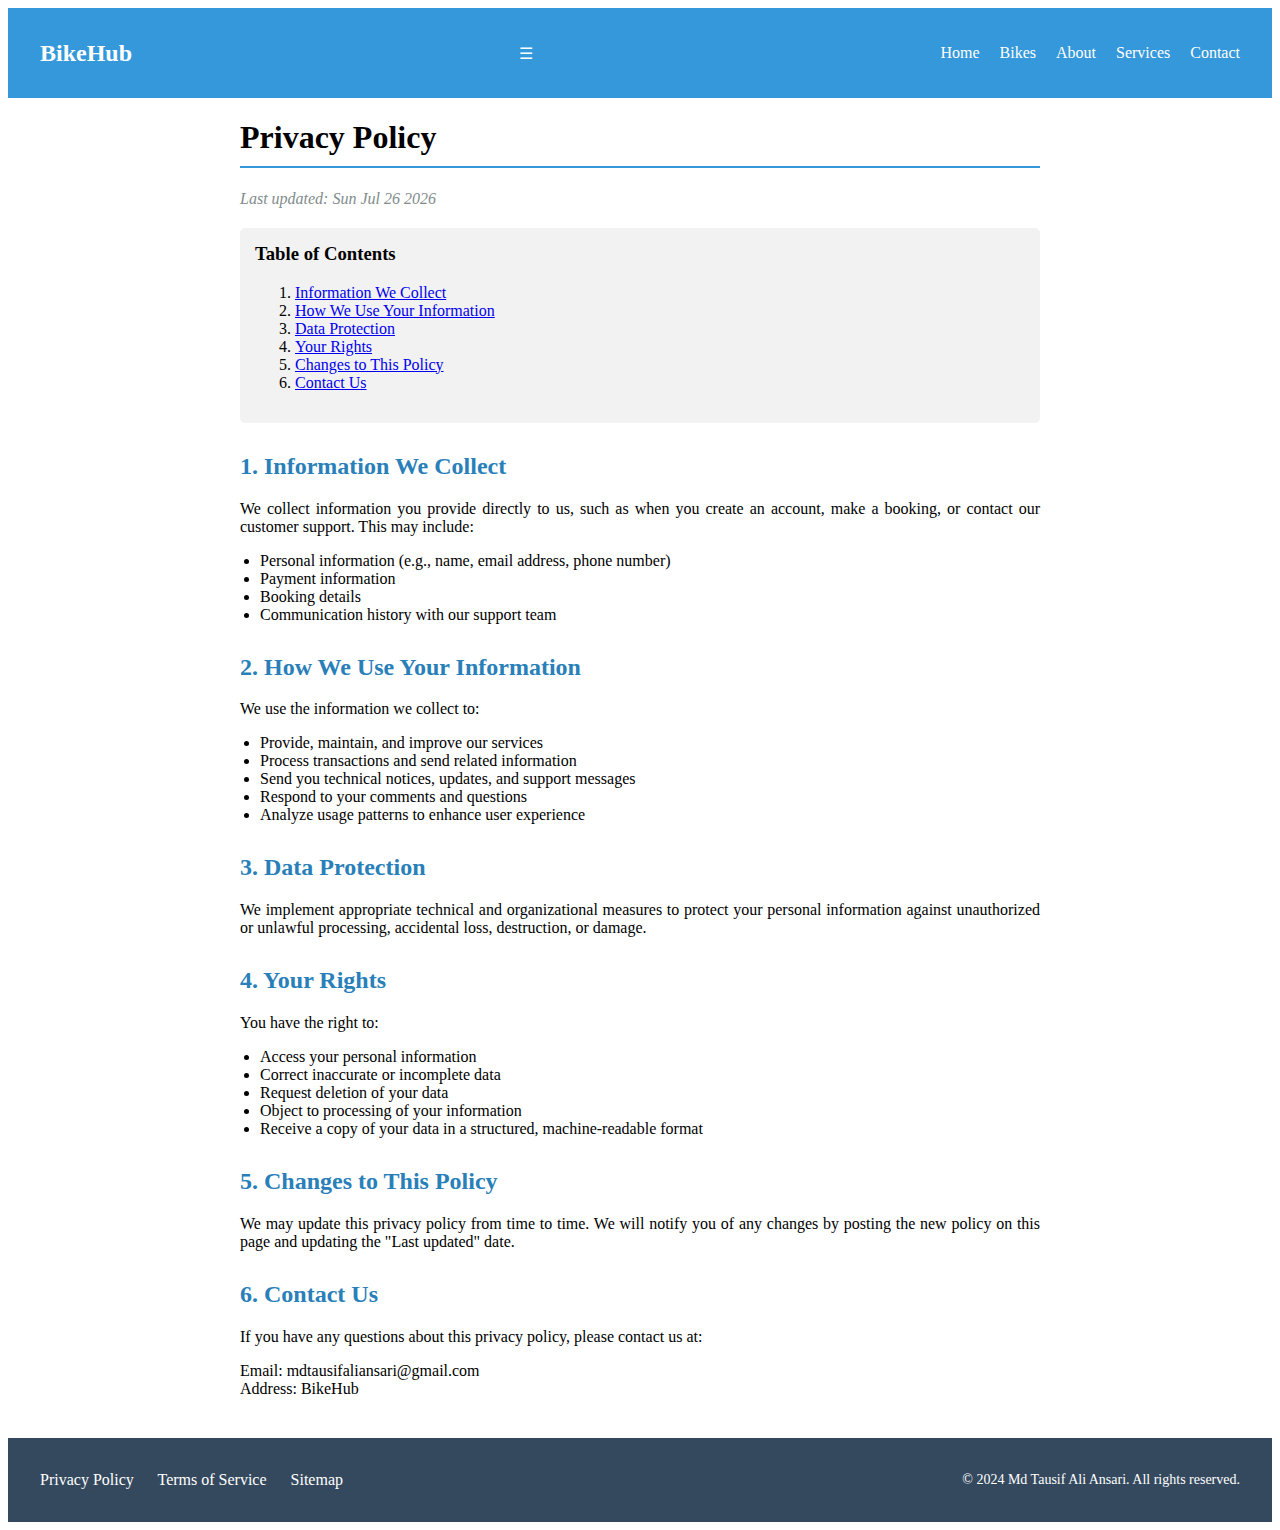
<file: BikeHub/privacy-policy.html>
<!DOCTYPE html>
<html lang="en">
<head>
    <meta charset="UTF-8">
    <meta name="viewport" content="width=device-width, initial-scale=1.0">
    <title>Privacy Policy - BikeHub</title>
    <link href="https://fonts.googleapis.com/css2?family=Roboto:wght@300;400;700&display=swap" rel="stylesheet">
    <style>
        .privacy-policy {
            max-width: 800px;
            margin: 0 auto;
        }

        .privacy-policy h1 {
            border-bottom: 2px solid #3498db;
            padding-bottom: 10px;
        }

        .privacy-policy section {
            margin-bottom: 30px;
        }

        .privacy-policy h2 {
            color: #2980b9;
        }

        .privacy-policy p {
            text-align: justify;
        }

        .privacy-policy ul {
            padding-left: 20px;
        }

        .privacy-policy .last-updated {
            font-style: italic;
            color: #7f8c8d;
            margin-bottom: 20px;
        }
        .privacy-policy .table-of-contents {
            background-color: #f2f2f2;
            padding: 15px;
            border-radius: 5px;
            margin-bottom: 30px;
        }
        .privacy-policy .table-of-contents h3 {
            margin-top: 0;
        }

        /* Header styles */
        header {
            background-color: #3498db;
            color: white;
            padding: 20px 0;
        }
        .header-content {
            max-width: 1200px;
            margin: 0 auto;
            display: flex;
            justify-content: space-between;
            align-items: center;
        }
        .logo {
            font-size: 24px;
            font-weight: bold;
        }
        nav ul {
            list-style-type: none;
            padding: 0;
            display: flex;
        }
        nav ul li {
            margin-left: 20px;
        }
        nav ul li a {
            color: white;
            text-decoration: none;
        }

        /* Footer styles */
        footer {
            background-color: #34495e;
            color: white;
            padding: 20px 0;
            margin-top: 40px;
        }
        .footer-content {
            max-width: 1200px;
            margin: 0 auto;
            display: flex;
            justify-content: space-between;
            align-items: center;
        }
        .footer-links a {
            color: white;
            text-decoration: none;
            margin-right: 20px;
        }
        .copyright {
            font-size: 14px;
        }

        /* Responsive styles */
        @media screen and (max-width: 768px) {
            .header-content {
                flex-direction: column;
                align-items: flex-start;
            }
            nav {
                width: 100%;
                display: none;
            }
            nav.show {
                display: block;
            }
            nav ul {
                flex-direction: column;
            }
            nav ul li {
                margin: 10px 0;
            }
            .menu-toggle {
                display: block;
                font-size: 24px;
                cursor: pointer;
                align-self: flex-end;
            }
            .privacy-policy {
                padding: 0 20px;
            }
            .footer-content {
                flex-direction: column;
                align-items: center;
            }
            .footer-links {
                margin-bottom: 20px;
            }
        }
    </style>
</head>
<body>
    <header>
        <div class="header-content">
            <div class="logo">BikeHub</div>
            <div class="menu-toggle">☰</div>
            <nav>
                <ul>
                    <li><a href="index.html">Home</a></li>
                    <li><a href="index.html">Bikes</a></li>
                    <li><a href="about.html">About</a></li>
                    <li><a href="services.html">Services</a></li>
                    <li><a href="contact.html">Contact</a></li>
                </ul>
            </nav>
        </div>
    </header>

    <main class="container privacy-policy">
        <h1>Privacy Policy</h1>
        <p class="last-updated" id="last-updated">Last updated: [Date]</p>

        <div class="table-of-contents">
            <h3>Table of Contents</h3>
            <ol>
                <li><a href="#information-we-collect">Information We Collect</a></li>
                <li><a href="#how-we-use-your-information">How We Use Your Information</a></li>
                <li><a href="#data-protection">Data Protection</a></li>
                <li><a href="#your-rights">Your Rights</a></li>
                <li><a href="#changes-to-policy">Changes to This Policy</a></li>
                <li><a href="#contact-us">Contact Us</a></li>
            </ol>
        </div>

        <section id="information-we-collect">
            <h2>1. Information We Collect</h2>
            <p>We collect information you provide directly to us, such as when you create an account, make a booking, or contact our customer support. This may include:</p>
            <ul>
                <li>Personal information (e.g., name, email address, phone number)</li>
                <li>Payment information</li>
                <li>Booking details</li>
                <li>Communication history with our support team</li>
            </ul>
        </section>

        <section id="how-we-use-your-information">
            <h2>2. How We Use Your Information</h2>
            <p>We use the information we collect to:</p>
            <ul>
                <li>Provide, maintain, and improve our services</li>
                <li>Process transactions and send related information</li>
                <li>Send you technical notices, updates, and support messages</li>
                <li>Respond to your comments and questions</li>
                <li>Analyze usage patterns to enhance user experience</li>
            </ul>
        </section>

        <section id="data-protection">
            <h2>3. Data Protection</h2>
            <p>We implement appropriate technical and organizational measures to protect your personal information against unauthorized or unlawful processing, accidental loss, destruction, or damage.</p>
        </section>

        <section id="your-rights">
            <h2>4. Your Rights</h2>
            <p>You have the right to:</p>
            <ul>
                <li>Access your personal information</li>
                <li>Correct inaccurate or incomplete data</li>
                <li>Request deletion of your data</li>
                <li>Object to processing of your information</li>
                <li>Receive a copy of your data in a structured, machine-readable format</li>
            </ul>
        </section>

        <section id="changes-to-policy">
            <h2>5. Changes to This Policy</h2>
            <p>We may update this privacy policy from time to time. We will notify you of any changes by posting the new policy on this page and updating the "Last updated" date.</p>
        </section>

        <section id="contact-us">
            <h2>6. Contact Us</h2>
            <p>If you have any questions about this privacy policy, please contact us at:</p>
            <p>Email: mdtausifaliansari@gmail.com<br>
            Address: BikeHub</p>
        </section>
    </main>

    <footer>
        <div class="footer-content">
            <div class="footer-links">
                <a href="privacy-policy.html">Privacy Policy</a>
                <a href="terms-of-service.html">Terms of Service</a>
                <a href="sitemap.html">Sitemap</a>
            </div>
            <div class="copyright">
                <p>&copy; 2024 Md Tausif Ali Ansari. All rights reserved.</p>
            </div>
        </div>
    </footer>

    <script>
        // Function to add last updated date to privacy policy and terms of service
        function addLastUpdatedDate() {
            const lastUpdatedElement = document.getElementById('last-updated');
            if (lastUpdatedElement) {
                const lastUpdated = new Date(document.lastModified);
                lastUpdatedElement.textContent = `Last updated: ${lastUpdated.toDateString()}`;
            }
        }

        // Function to highlight current page in sitemap
        function highlightCurrentPage() {
            if (document.body.classList.contains('sitemap')) {
                const currentPage = window.location.pathname.split("/").pop();
                const sitemapLinks = document.querySelectorAll('.sitemap ul li a');
                sitemapLinks.forEach(link => {
                    if (link.getAttribute('href') === currentPage) {
                        link.style.fontWeight = 'bold';
                        link.style.color = '#16a085';
                    }
                });
            }
        }

        // Function to toggle mobile menu
        function toggleMobileMenu() {
            const nav = document.querySelector('nav');
            nav.classList.toggle('show');
        }

        // Call functions when DOM is loaded
        document.addEventListener('DOMContentLoaded', function() {
            addLastUpdatedDate();
            highlightCurrentPage();

            // Add event listener for menu toggle
            const menuToggle = document.querySelector('.menu-toggle');
            menuToggle.addEventListener('click', toggleMobileMenu);
        });
    </script>
</body>
</html>
</file>
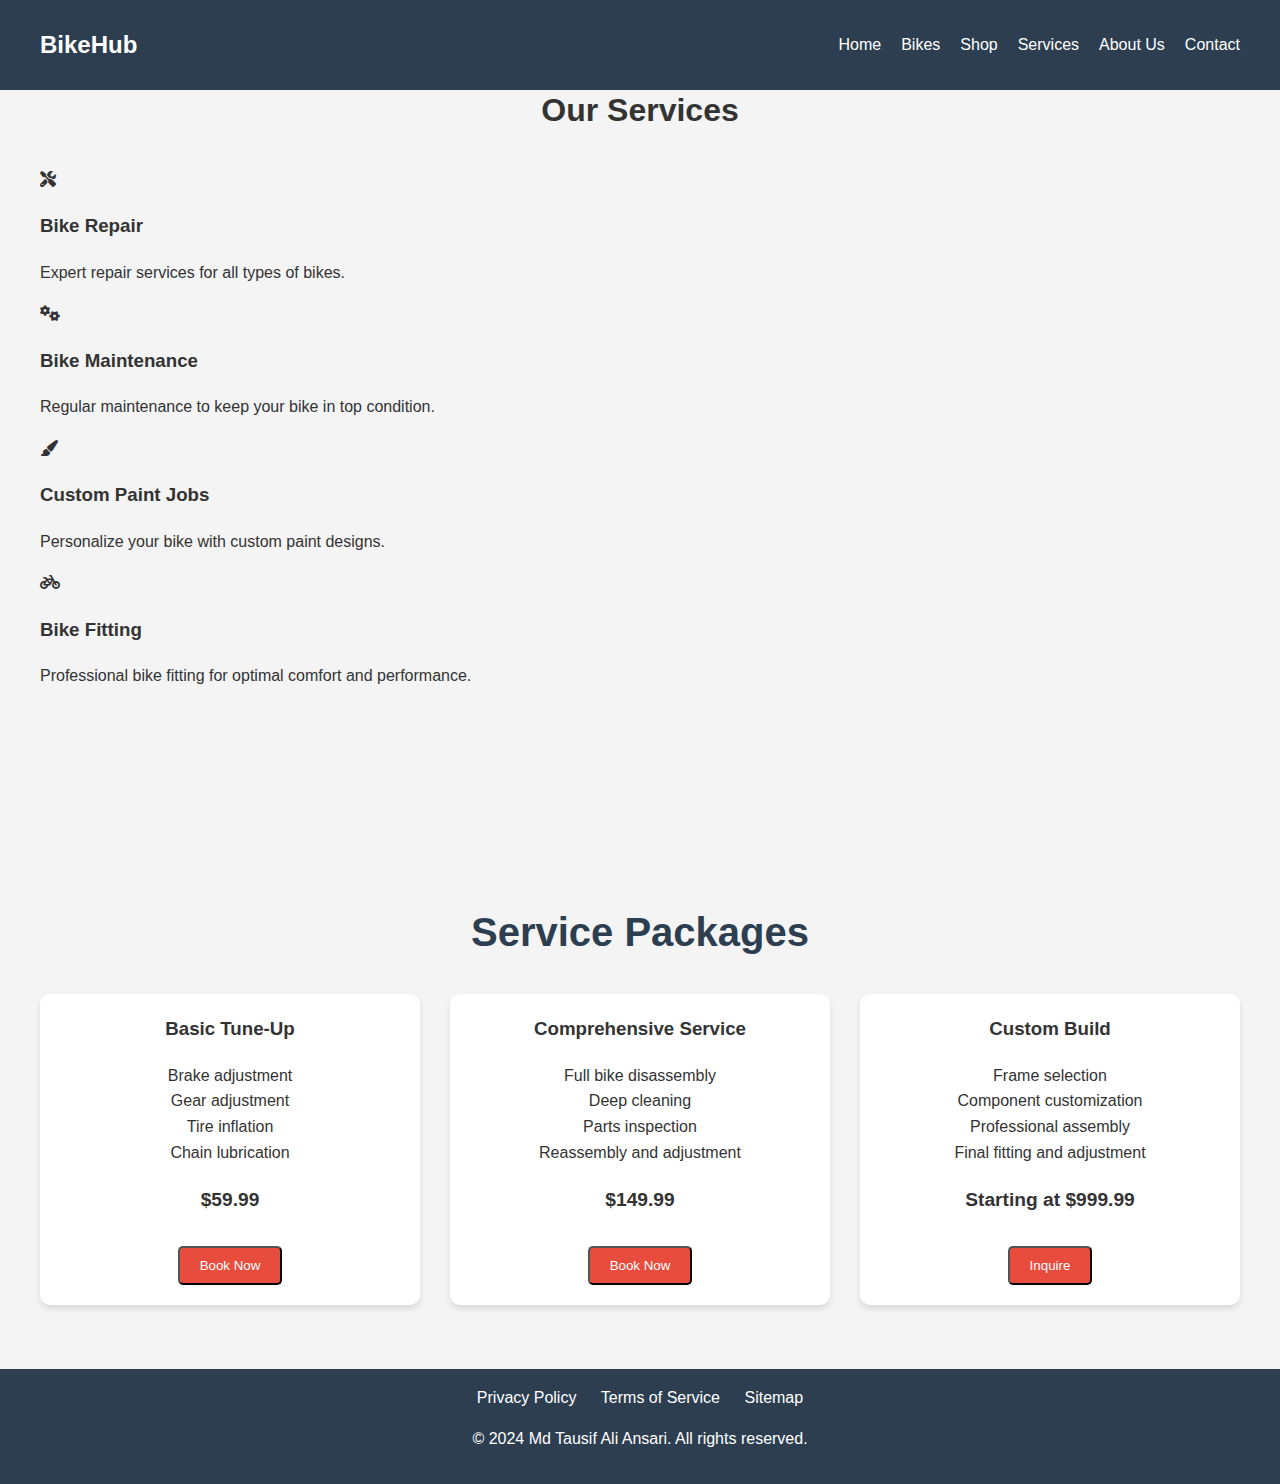
<file: BikeHub/services.html>
<!DOCTYPE html>
<html lang="en">
<head>
    <meta charset="UTF-8">
    <meta name="viewport" content="width=device-width, initial-scale=1.0">
    <title>BikeHub - Services</title>
    <link rel="stylesheet" href="https://cdnjs.cloudflare.com/ajax/libs/font-awesome/6.1.1/css/all.min.css">
    <style>
                :root {
            --primary-color: #2c3e50;
            --secondary-color: #e74c3c;
            --text-color: #333;
            --bg-color: #f4f4f4;
        }
        
        body {
            font-family: 'Roboto', sans-serif;
            margin: 0;
            padding: 0;
            line-height: 1.6;
            color: var(--text-color);
            background-color: var(--bg-color);
        }

        .container {
            max-width: 1200px;
            margin: 0 auto;
            padding: 0 20px;
        }

        header {
            background-color: var(--primary-color);
            color: #fff;
            padding: 1rem 0;
            position: fixed;
            width: 100%;
            z-index: 1000;
        }

        nav {
            display: flex;
            justify-content: space-between;
            align-items: center;
        }

        .logo {
            font-size: 1.5rem;
            font-weight: bold;
        }

        .nav-toggle {
            display: none;
        }

        nav ul {
            list-style-type: none;
            padding: 0;
            display: flex;
        }

        nav ul li {
            margin-left: 20px;
        }

        nav ul li a {
            color: #fff;
            text-decoration: none;
            transition: color 0.3s ease;
        }

        nav ul li a:hover {
            color: var(--secondary-color);
        }

        .hero {
            background-image: linear-gradient(rgba(0, 0, 0, 0.5), rgba(0, 0, 0, 0.5)), url('https://images.unsplash.com/photo-1507035895480-2b3156c31fc8?ixlib=rb-4.0.3&ixid=MnwxMjA3fDB8MHxwaG90by1wYWdlfHx8fGVufDB8fHx8&auto=format&fit=crop&w=1170&q=80');
            background-size: cover;
            background-position: center;
            height: 100vh;
            display: flex;
            align-items: center;
            justify-content: center;
            text-align: center;
            color: #fff;
        }

        .hero h1 {
            font-size: 3rem;
            margin-bottom: 1rem;
        }

        .hero p {
            font-size: 1.2rem;
            max-width: 600px;
            margin: 0 auto;
        }

        .cta-button {
            display: inline-block;
            background-color: var(--secondary-color);
            color: #fff;
            padding: 10px 20px;
            border-radius: 5px;
            text-decoration: none;
            margin-top: 20px;
            transition: background-color 0.3s ease;
        }

        .cta-button:hover {
            background-color: #c0392b;
        }

        section {
            padding: 4rem 0;
        }

        h2 {
            text-align: center;
            margin-bottom: 2rem;
            font-size: 2.5rem;
            color: var(--primary-color);
        }

        .bike-grid {
            display: grid;
            grid-template-columns: repeat(auto-fit, minmax(300px, 1fr));
            gap: 30px;
        }

        .bike-card {
            background-color: #fff;
            border-radius: 10px;
            overflow: hidden;
            box-shadow: 0 4px 6px rgba(0, 0, 0, 0.1);
            transition: transform 0.3s ease;
        }

        .bike-card:hover {
            transform: translateY(-5px);
        }

        .bike-card img {
            width: 100%;
            height: 200px;
            object-fit: cover;
        }

        .bike-info {
            padding: 20px;
        }

        .bike-info h3 {
            margin-top: 0;
        }

        .testimonials {
            background-color: #fff;
            padding: 4rem 0;
        }

        .testimonial-grid {
            display: grid;
            grid-template-columns: repeat(auto-fit, minmax(300px, 1fr));
            gap: 30px;
        }

        .testimonial-card {
            background-color: var(--bg-color);
            border-radius: 10px;
            padding: 2rem;
            text-align: center;
            box-shadow: 0 4px 6px rgba(0, 0, 0, 0.1);
            transition: transform 0.3s ease;
        }

        .testimonial-card:hover {
            transform: translateY(-5px);
        }

        .testimonial-card img {
            width: 100px;
            height: 100px;
            border-radius: 50%;
            margin-bottom: 1rem;
            object-fit: cover;
        }

        .gallery {
            display: grid;
            grid-template-columns: repeat(auto-fit, minmax(250px, 1fr));
            gap: 20px;
        }

        .gallery img {
            width: 100%;
            height: 200px;
            object-fit: cover;
            border-radius: 10px;
            transition: transform 0.3s ease;
        }

        .gallery img:hover {
            transform: scale(1.05);
        }

        .contact-form {
            max-width: 600px;
            margin: 0 auto;
            background-color: #fff;
            padding: 2rem;
            border-radius: 10px;
            box-shadow: 0 4px 6px rgba(0, 0, 0, 0.1);
        }

        .contact-form input,
        .contact-form textarea {
            width: 100%;
            padding: 10px;
            margin-bottom: 1rem;
            border: 1px solid #ddd;
            border-radius: 5px;
        }

        .contact-form button {
            background-color: var(--secondary-color);
            color: #fff;
            border: none;
            padding: 10px 20px;
            border-radius: 5px;
            cursor: pointer;
            transition: background-color 0.3s ease;
        }

        .contact-form button:hover {
            background-color: #c0392b;
        }

        .faq {
            max-width: 800px;
            margin: 0 auto;
        }

        .faq-item {
            margin-bottom: 1rem;
            border-radius: 5px;
            overflow: hidden;
            box-shadow: 0 2px 4px rgba(0, 0, 0, 0.1);
        }

        .faq-question {
            background-color: var(--primary-color);
            color: #fff;
            padding: 1rem;
            cursor: pointer;
            transition: background-color 0.3s ease;
        }

        .faq-question:hover {
            background-color: #34495e;
        }

        .faq-answer {
            background-color: #fff;
            padding: 1rem;
            display: none;
        }

        .faq-item.active .faq-answer {
            display: block;
        }

        footer {
            background-color: var(--primary-color);
            color: #fff;
            text-align: center;
            padding: 1rem 0;
        }

        @media (max-width: 768px) {
            .nav-toggle {
                display: block;
                font-size: 1.5rem;
                background: none;
                border: none;
                color: #fff;
                cursor: pointer;
            }

            nav ul {
                display: none;
                flex-direction: column;
                width: 100%;
                position: absolute;
                top: 60px;
                left: 0;
                background-color: var(--primary-color);
                padding: 1rem;
            }

            nav ul.show {
                display: flex;
            }

            nav ul li {
                margin: 10px 0;
            }
        }

        /* Animations */
        @keyframes fadeIn {
            from { opacity: 0; }
            to { opacity: 1; }
        }

        @keyframes slideInFromLeft {
            from { transform: translateX(-50px); opacity: 0; }
            to { transform: translateX(0); opacity: 1; }
        }

        @keyframes slideInFromRight {
            from { transform: translateX(50px); opacity: 0; }
            to { transform: translateX(0); opacity: 1; }
        }

        @keyframes bounce {
            0%, 20%, 50%, 80%, 100% { transform: translateY(0); }
            40% { transform: translateY(-30px); }
            60% { transform: translateY(-15px); }
        }

        .hero h1 {
            animation: fadeIn 1.5s ease-out;
        }

        .hero p {
            animation: fadeIn 1.5s ease-out 0.5s both;
        }

        .cta-button {
            animation: bounce 2s ease infinite;
        }

        .bike-card {
            animation: fadeIn 0.8s ease-out;
        }

        .bike-card:nth-child(1) { animation-delay: 0.2s; }
        .bike-card:nth-child(2) { animation-delay: 0.4s; }
        .bike-card:nth-child(3) { animation-delay: 0.6s; }

        .testimonial-card {
            animation: slideInFromRight 0.8s ease-out both;
        }

        .testimonial-card:nth-child(1) { animation-delay: 0.2s; }
        .testimonial-card:nth-child(2) { animation-delay: 0.4s; }
        .testimonial-card:nth-child(3) { animation-delay: 0.6s; }

        .gallery img {
            animation: fadeIn 0.8s ease-out both;
        }

        .gallery img:nth-child(1) { animation-delay: 0.2s; }
        .gallery img:nth-child(2) { animation-delay: 0.4s; }
        .gallery img:nth-child(3) { animation-delay: 0.6s; }
        .gallery img:nth-child(4) { animation-delay: 0.8s; }
        /* Additional styles specific to the services page */
        .services h1, .pricing h2 {
            text-align: center;
            margin-bottom: 30px;
        }

        .feature-grid {
            margin-bottom: 50px;
        }

        .pricing .bike-card {
            text-align: center;
        }

        .pricing ul {
            list-style-type: none;
            padding: 0;
            margin-bottom: 20px;
        }

        .pricing .price {
            font-weight: bold;
            font-size: 1.2em;
            margin: 10px 0;
        }
        .footer-links a {
            color: #fff;
            text-decoration: none;
            margin: 0 10px;
        }
        .footer-links a:hover{
            color:#c0392b;
        }
    </style>
</head>
<body>
    <header>
        <div class="container">
            <nav>
                <div class="logo">BikeHub</div>
                <button class="nav-toggle">☰</button>
                <ul>
                    <li><a href="index.html">Home</a></li>
                    <li><a href="index.html">Bikes</a></li>
                    <li><a href="shop.html">Shop</a></li>
                    <li><a href="services.html">Services</a></li>
                    <li><a href="about.html">About Us</a></li>
                    <li><a href="index.html#contact">Contact</a></li>
                </ul>
            </nav>
        </div>
    </header>

    <main>
        <section class="services">
            <div class="container">
                <h1>Our Services</h1>
                <div class="feature-grid">
                    <div class="feature-item">
                        <i class="fas fa-tools"></i>
                        <h3>Bike Repair</h3>
                        <p>Expert repair services for all types of bikes.</p>
                    </div>
                    <div class="feature-item">
                        <i class="fas fa-cogs"></i>
                        <h3>Bike Maintenance</h3>
                        <p>Regular maintenance to keep your bike in top condition.</p>
                    </div>
                    <div class="feature-item">
                        <i class="fas fa-paint-brush"></i>
                        <h3>Custom Paint Jobs</h3>
                        <p>Personalize your bike with custom paint designs.</p>
                    </div>
                    <div class="feature-item">
                        <i class="fas fa-bicycle"></i>
                        <h3>Bike Fitting</h3>
                        <p>Professional bike fitting for optimal comfort and performance.</p>
                    </div>
                </div>
            </div>
        </section>

        <section class="pricing">
            <div class="container">
                <h2>Service Packages</h2>
                <div class="bike-grid">
                    <div class="bike-card">
                        <div class="bike-info">
                            <h3>Basic Tune-Up</h3>
                            <ul>
                                <li>Brake adjustment</li>
                                <li>Gear adjustment</li>
                                <li>Tire inflation</li>
                                <li>Chain lubrication</li>
                            </ul>
                            <p class="price">$59.99</p>
                            <button class="cta-button">Book Now</button>
                        </div>
                    </div>
                    <div class="bike-card">
                        <div class="bike-info">
                            <h3>Comprehensive Service</h3>
                            <ul>
                                <li>Full bike disassembly</li>
                                <li>Deep cleaning</li>
                                <li>Parts inspection</li>
                                <li>Reassembly and adjustment</li>
                            </ul>
                            <p class="price">$149.99</p>
                            <button class="cta-button">Book Now</button>
                        </div>
                    </div>
                    <div class="bike-card">
                        <div class="bike-info">
                            <h3>Custom Build</h3>
                            <ul>
                                <li>Frame selection</li>
                                <li>Component customization</li>
                                <li>Professional assembly</li>
                                <li>Final fitting and adjustment</li>
                            </ul>
                            <p class="price">Starting at $999.99</p>
                            <button class="cta-button">Inquire</button>
                        </div>
                    </div>
                </div>
            </div>
        </section>
    </main>

    <footer>
        <div class="container">
            <div class="footer-links">
                <a href="privacy-policy.html">Privacy Policy</a>
                <a href="terms-of-service.html">Terms of Service</a>
                <a href="sitemap.html">Sitemap</a>
            </div>
            <p>&copy; 2024 Md Tausif Ali Ansari. All rights reserved.</p>
        </div>
    </footer>
    <script src="./script.js"></script>
    <script>
        // Additional scripts specific to the services page
        document.addEventListener('DOMContentLoaded', function() {
            const bookButtons = document.querySelectorAll('.cta-button');
            
            bookButtons.forEach(button => {
                button.addEventListener('click', function() {
                    alert('Thank you for booking our service! We will contact you shortly.');
                    // Here you would typically implement actual booking functionality
                });
            });
        });
    </script>
</body>
</html>
</file>
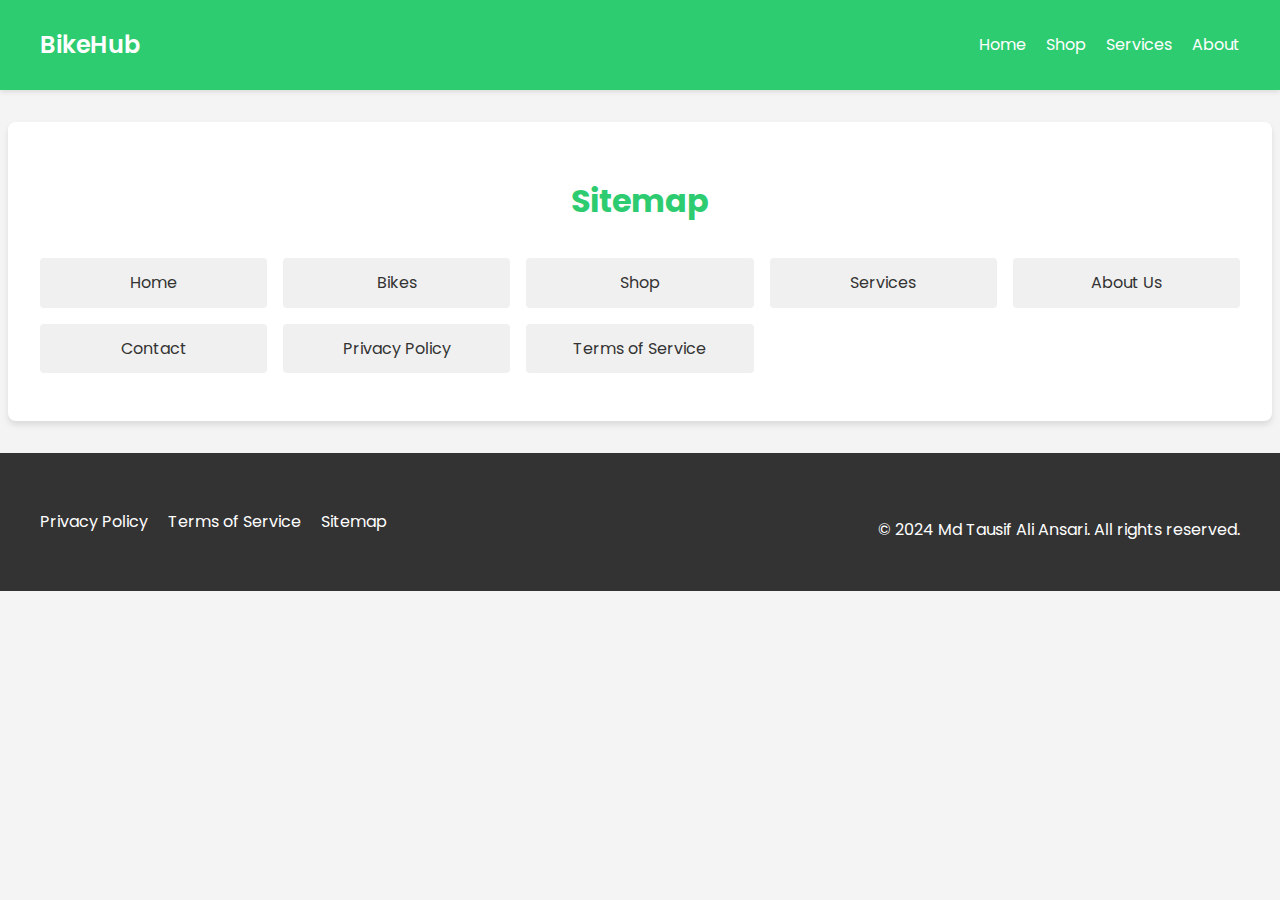
<file: BikeHub/sitemap.html>
<!DOCTYPE html>
<html lang="en">
<head>
    <meta charset="UTF-8">
    <meta name="viewport" content="width=device-width, initial-scale=1.0">
    <title>Sitemap - BikeHub</title>
    <link href="https://fonts.googleapis.com/css2?family=Poppins:wght@300;400;600&display=swap" rel="stylesheet">
    <style>
        /* Global Styles */
        body {
            font-family: 'Poppins', sans-serif;
            line-height: 1.6;
            color: #333;
            margin: 0;
            padding: 0;
            background-color: #f4f4f4;
        }

        .container {
            max-width: 1200px;
            margin: 0 auto;
            padding: 0 20px;
        }

        /* Header Styles */
        header {
            background-color: #2ecc71;
            color: white;
            padding: 1rem 0;
            box-shadow: 0 2px 5px rgba(0,0,0,0.1);
        }

        .header-content {
            display: flex;
            justify-content: space-between;
            align-items: center;
        }

        .logo {
            font-size: 1.5rem;
            font-weight: 600;
        }

        .nav-links {
            list-style: none;
            display: flex;
            gap: 20px;
        }

        .nav-links a {
            color: white;
            text-decoration: none;
            transition: opacity 0.3s ease;
        }

        .nav-links a:hover {
            opacity: 0.8;
        }

        /* Sitemap Styles */
        .sitemap {
            background-color: white;
            border-radius: 8px;
            box-shadow: 0 4px 6px rgba(0,0,0,0.1);
            padding: 2rem;
            margin: 2rem auto;
        }

        .sitemap h1 {
            color: #2ecc71;
            text-align: center;
            margin-bottom: 2rem;
        }

        .sitemap-list {
            list-style-type: none;
            padding-left: 0;
            display: grid;
            grid-template-columns: repeat(auto-fit, minmax(200px, 1fr));
            gap: 1rem;
        }

        .sitemap-list a {
            text-decoration: none;
            color: #333;
            font-weight: 400;
            transition: all 0.3s ease;
            display: block;
            padding: 0.75rem;
            border-radius: 4px;
            background-color: #f0f0f0;
            text-align: center;
        }

        .sitemap-list a:hover {
            color: #2ecc71;
            transform: translateY(-2px);
            box-shadow: 0 2px 4px rgba(0,0,0,0.1);
        }

        /* Footer Styles */
        footer {
            background-color: #333;
            color: white;
            padding: 2rem 0;
            margin-top: 2rem;
        }

        .footer-content {
            display: flex;
            justify-content: space-between;
            align-items: center;
            flex-wrap: wrap;
        }

        .footer-links a {
            color: white;
            text-decoration: none;
            margin-right: 1rem;
            transition: color 0.3s ease;
        }

        .footer-links a:hover {
            color: #2ecc71;
        }

        .copyright {
            margin-top: 1rem;
        }

        @media (max-width: 768px) {
            .header-content, .footer-content {
                flex-direction: column;
                text-align: center;
            }

            .nav-links, .footer-links {
                margin-top: 1rem;
            }

            .sitemap-list {
                grid-template-columns: 1fr;
            }
        }
    </style>
</head>
<body>
    <header>
        <div class="container header-content">
            <div class="logo">BikeHub</div>
            <nav>
                <ul class="nav-links">
                    <li><a href="index.html">Home</a></li>
                    <li><a href="shop.html">Shop</a></li>
                    <li><a href="services.html">Services</a></li>
                    <li><a href="about.html">About</a></li>
                </ul>
            </nav>
        </div>
    </header>

    <main class="container sitemap">
        <h1>Sitemap</h1>
        <nav aria-label="Sitemap navigation">
            <ul class="sitemap-list">
                <li><a href="index.html">Home</a></li>
                <li><a href="index.html#shop">Bikes</a></li>
                <li><a href="shop.html">Shop</a></li>
                <li><a href="services.html">Services</a></li>
                <li><a href="about.html">About Us</a></li>
                <li><a href="index.html#contact">Contact</a></li>
                <li><a href="privacy-policy.html">Privacy Policy</a></li>
                <li><a href="terms-of-service.html">Terms of Service</a></li>
            </ul>
        </nav>
    </main>

    <footer>
        <div class="container footer-content">
            <div class="footer-links">
                <a href="privacy-policy.html">Privacy Policy</a>
                <a href="terms-of-service.html">Terms of Service</a>
                <a href="sitemap.html">Sitemap</a>
            </div>
            <div class="copyright">
                <p>&copy; 2024 Md Tausif Ali Ansari. All rights reserved.</p>
            </div>
        </div>
    </footer>
</body>
</html>
</file>
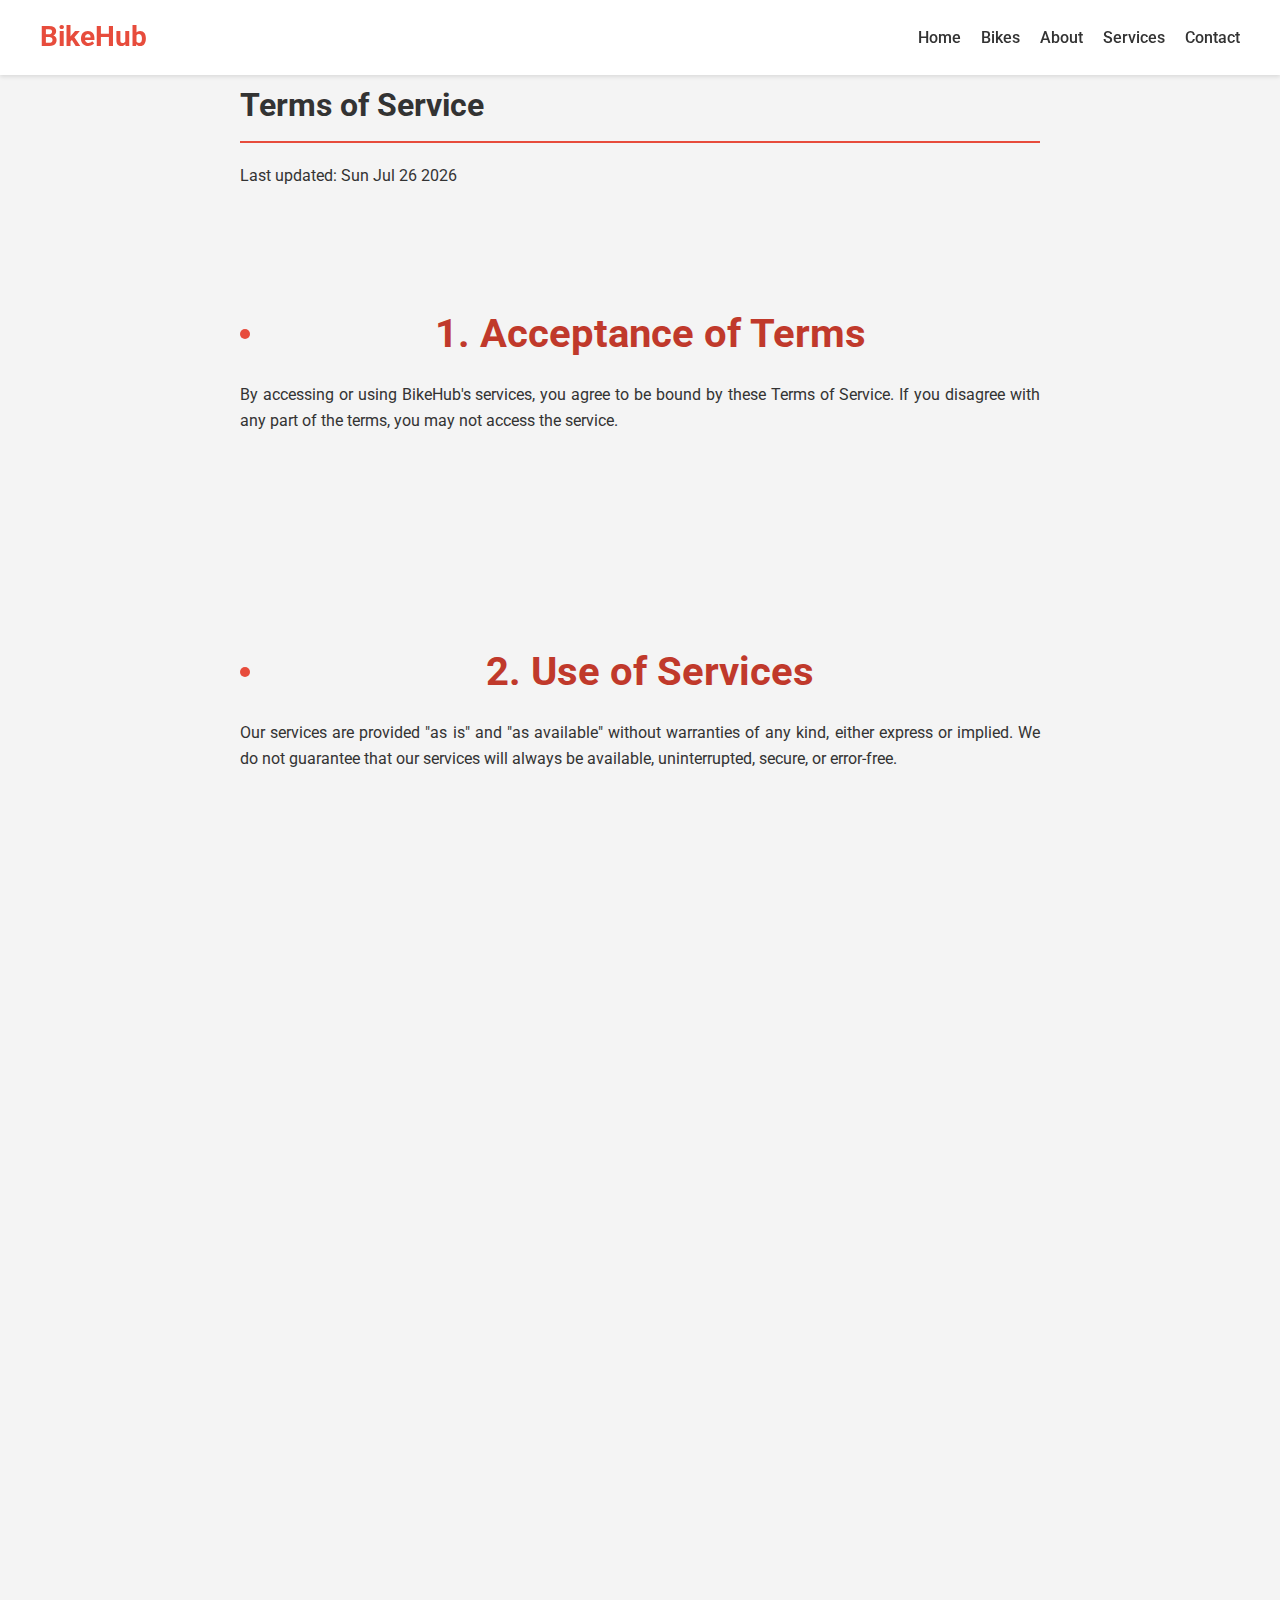
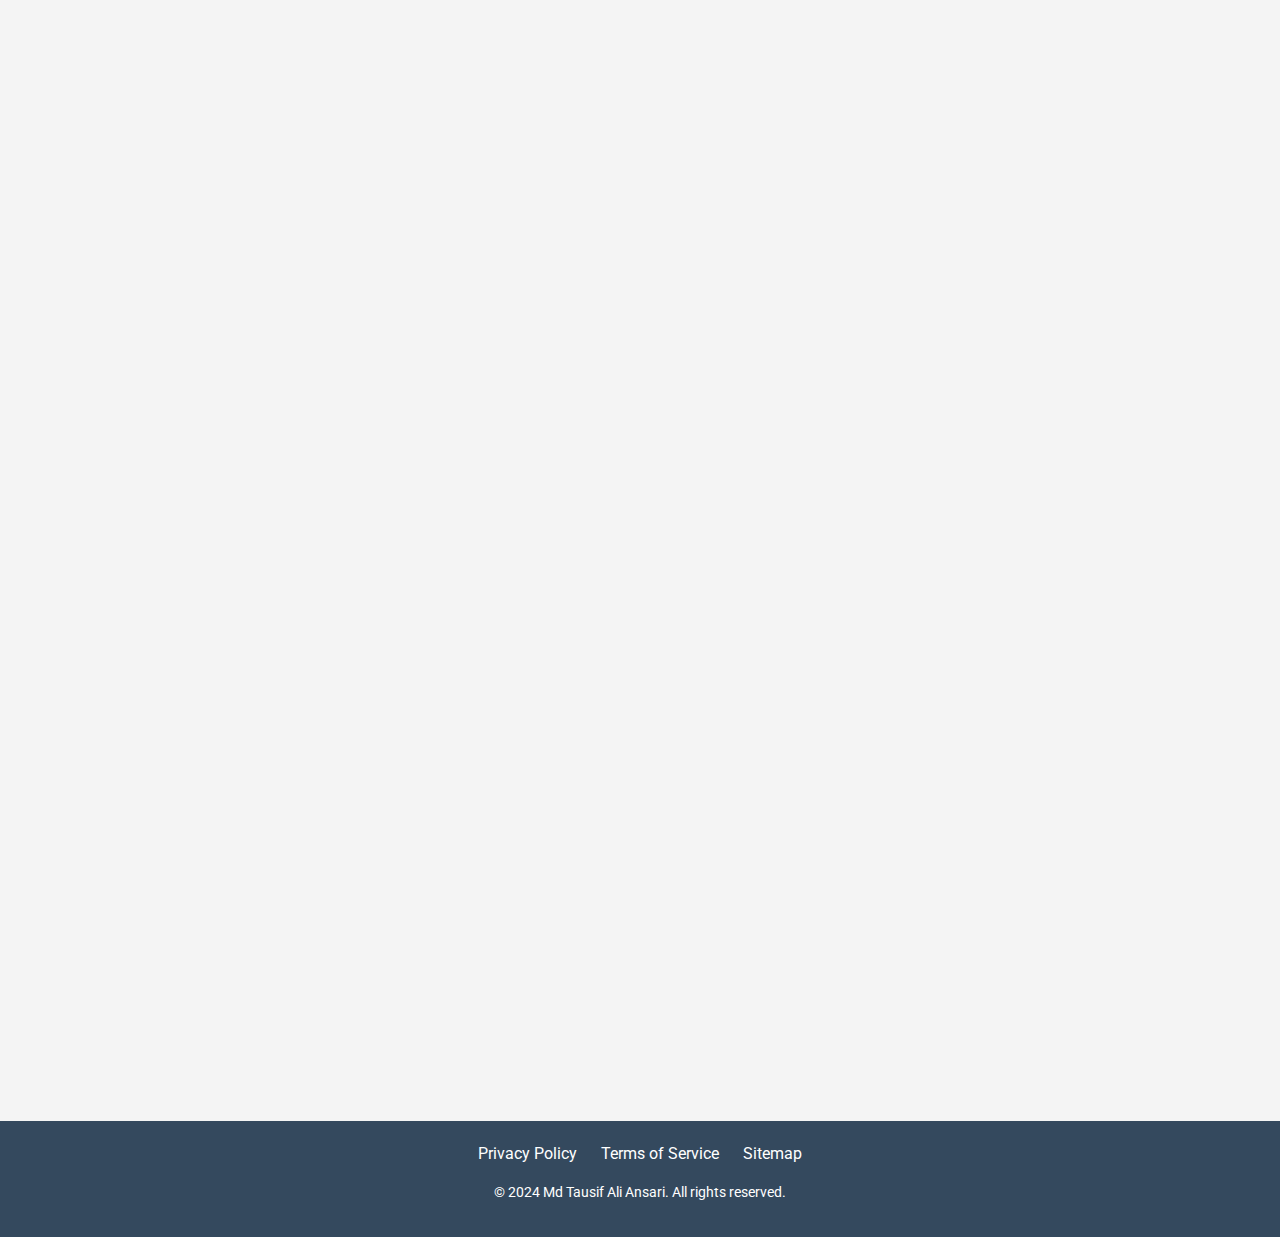
<file: BikeHub/terms-of-service.html>
<!DOCTYPE html>
<html lang="en">
<head>
    <meta charset="UTF-8">
    <meta name="viewport" content="width=device-width, initial-scale=1.0">
    <title>Terms of Service - BikeHub</title>
    <link href="https://fonts.googleapis.com/css2?family=Roboto:wght@300;400;700&display=swap" rel="stylesheet">
    <link rel="stylesheet" href="./style.css">
    <style>
        /* Terms of Service Styles */
        .terms-of-service {
            max-width: 800px;
            margin: 0 auto;
            padding: 20px;
            padding-top: 80px;
        }

        .terms-of-service h1 {
            border-bottom: 2px solid #e74c3c;
            padding-bottom: 10px;
            margin-bottom: 20px;
            margin-top: 0;
        }

        .terms-of-service section {
            margin-bottom: 30px;
            opacity: 0;
            transform: translateY(20px);
            transition: opacity 0.5s ease, transform 0.5s ease;
        }

        .terms-of-service section.visible {
            opacity: 1;
            transform: translateY(0);
        }

        .terms-of-service h2 {
            color: #c0392b;
            margin-bottom: 15px;
            position: relative;
            padding-left: 20px;
        }

        .terms-of-service h2::before {
            content: '';
            position: absolute;
            left: 0;
            top: 50%;
            transform: translateY(-50%);
            width: 10px;
            height: 10px;
            background-color: #e74c3c;
            border-radius: 50%;
        }

        .terms-of-service p {
            text-align: justify;
            line-height: 1.6;
        }

        .terms-of-service ol {
            padding-left: 20px;
            margin-bottom: 15px;
        }

        .terms-of-service li {
            margin-bottom: 10px;
        }

        /* Updated Header Styles */
        header {
            background-color: #ffffff;
            box-shadow: 0 2px 4px rgba(0,0,0,0.1);
            padding: 15px 0;
        }

        .header-content {
            max-width: 1200px;
            margin: 0 auto;
            display: flex;
            justify-content: space-between;
            align-items: center;
            padding: 0 20px;
        }

        .logo {
            color: #e74c3c;
            font-size: 28px;
            font-weight: bold;
            text-decoration: none;
            transition: color 0.3s ease;
        }

        .logo:hover {
            color: #c0392b;
        }

        nav a {
            color: #333;
            text-decoration: none;
            margin-left: 20px;
            font-size: 16px;
            font-weight: 500;
            transition: color 0.3s ease;
        }

        nav a:hover {
            color: #e74c3c;
        }

        /* Responsive and Sliding Nav Styles */
        @media screen and (max-width: 768px) {
            .header-content {
                justify-content: space-between;
            }
            nav {
                position: fixed;
                top: 0;
                right: -250px;
                width: 250px;
                height: 100vh;
                background-color: #ffffff;
                box-shadow: -2px 0 5px rgba(0,0,0,0.1);
                transition: right 0.3s ease;
                z-index: 1000;
                display: flex;
                flex-direction: column;
                justify-content: center;
            }
            nav.show {
                right: 0;
            }
            nav a {
                display: block;
                margin: 15px 20px;
                font-size: 18px;
                text-align: center;
            }
            .menu-toggle {
                display: block;
                color: #333;
                font-size: 24px;
                cursor: pointer;
                z-index: 1001;
            }
            .terms-of-service {
                padding: 20px;
                padding-top: 100px;
            }
        }

        .overlay {
            display: none;
            position: fixed;
            top: 0;
            left: 0;
            width: 100%;
            height: 100%;
            background-color: rgba(0,0,0,0.5);
            z-index: 999;
            transition: opacity 0.3s ease;
            opacity: 0;
        }

        .overlay.show {
            opacity: 1;
        }

        /* Footer Styles */
        footer {
            background-color: #34495e;
            color: white;
            padding: 20px 0;
            text-align: center;
        }

        .footer-content {
            max-width: 800px;
            margin: 0 auto;
        }

        .footer-links {
            margin-bottom: 10px;
        }

        .footer-links a {
            color: white;
            text-decoration: none;
            margin: 0 10px;
        }
        .footer-links a:hover{
            color:#c0392b;
        }
        .copyright {
            font-size: 14px;
        }
    </style>
</head>
<body>
    <header>
        <div class="header-content">
            <a href="index.html" class="logo">BikeHub</a>
            <div class="menu-toggle">☰</div>
            <nav>
                <a href="index.html">Home</a>
                <a href="index.html">Bikes</a>
                <a href="about.html">About</a>
                <a href="services.html">Services</a>
                <a href="contact.html">Contact</a>
            </nav>
        </div>
    </header>

    <div class="overlay"></div>

    <main class="container terms-of-service">
        <h1>Terms of Service</h1>
        <p id="last-updated">Last updated: [Date]</p>

        <section>
            <h2>1. Acceptance of Terms</h2>
            <p>By accessing or using BikeHub's services, you agree to be bound by these Terms of Service. If you disagree with any part of the terms, you may not access the service.</p>
        </section>

        <section>
            <h2>2. Use of Services</h2>
            <p>Our services are provided "as is" and "as available" without warranties of any kind, either express or implied. We do not guarantee that our services will always be available, uninterrupted, secure, or error-free.</p>
        </section>

        <section>
            <h2>3. User Responsibilities</h2>
            <p>You are responsible for maintaining the confidentiality of your account and password. You agree to accept responsibility for all activities that occur under your account or password.</p>
        </section>

        <section>
            <h2>4. Content</h2>
            <p>You retain all rights to any content you submit, post or display on or through our services. By submitting, posting or displaying content, you grant us a worldwide, non-exclusive, royalty-free license to use, reproduce, adapt, publish, translate and distribute such content.</p>
        </section>

        <section>
            <h2>5. Termination</h2>
            <p>We may terminate or suspend your account and bar access to the service immediately, without prior notice or liability, under our sole discretion, for any reason whatsoever and without limitation, including but not limited to a breach of the Terms.</p>
        </section>

        <section>
            <h2>6. Limitation of Liability</h2>
            <p>In no event shall BikeHub, nor its directors, employees, partners, agents, suppliers, or affiliates, be liable for any indirect, incidental, special, consequential or punitive damages, including without limitation, loss of profits, data, use, goodwill, or other intangible losses, resulting from your access to or use of or inability to access or use the service.</p>
        </section>

        <section>
            <h2>7. Changes to Terms</h2>
            <p>We reserve the right, at our sole discretion, to modify or replace these Terms at any time. If a revision is material we will provide at least 30 days' notice prior to any new terms taking effect. What constitutes a material change will be determined at our sole discretion.</p>
        </section>
    </main>

    <footer>
        <div class="footer-content">
            <div class="footer-links">
                <a href="privacy-policy.html">Privacy Policy</a>
                <a href="terms-of-service.html">Terms of Service</a>
                <a href="sitemap.html">Sitemap</a>
            </div>
            <div class="copyright">
                <p>&copy; 2024 Md Tausif Ali Ansari. All rights reserved.</p>
            </div>
        </div>
    </footer>

    <script>
        // Function to add last updated date to privacy policy and terms of service
        function addLastUpdatedDate() {
            const lastUpdatedElement = document.getElementById('last-updated');
            if (lastUpdatedElement) {
                const lastUpdated = new Date(document.lastModified);
                lastUpdatedElement.textContent = `Last updated: ${lastUpdated.toDateString()}`;
            }
        }

        // Function to highlight current page in sitemap
        function highlightCurrentPage() {
            if (document.body.classList.contains('sitemap')) {
                const currentPage = window.location.pathname.split("/").pop();
                const sitemapLinks = document.querySelectorAll('.sitemap ul li a');
                sitemapLinks.forEach(link => {
                    if (link.getAttribute('href') === currentPage) {
                        link.style.fontWeight = 'bold';
                        link.style.color = '#16a085';
                    }
                });
            }
        }

        // Function to animate sections on scroll
        function animateSections() {
            const sections = document.querySelectorAll('.terms-of-service section');
            const observer = new IntersectionObserver((entries) => {
                entries.forEach(entry => {
                    if (entry.isIntersecting) {
                        entry.target.classList.add('visible');
                    }
                });
            }, { threshold: 0.1 });

            sections.forEach(section => {
                observer.observe(section);
            });
        }

        // Updated function to toggle sliding navigation
        function toggleSlidingNav() {
            const nav = document.querySelector('nav');
            const overlay = document.querySelector('.overlay');
            const menuToggle = document.querySelector('.menu-toggle');
            
            nav.classList.toggle('show');
            overlay.classList.toggle('show');
            
            if (nav.classList.contains('show')) {
                overlay.style.display = 'block';
                document.body.style.overflow = 'hidden';
                menuToggle.innerHTML = '&times;';
            } else {
                setTimeout(() => {
                    overlay.style.display = 'none';
                }, 300);
                document.body.style.overflow = 'auto';
                menuToggle.innerHTML = '☰';
            }
        }

        // Call functions when DOM is loaded
        document.addEventListener('DOMContentLoaded', function() {
            addLastUpdatedDate();
            highlightCurrentPage();
            animateSections();

            // Add event listeners for menu toggle and overlay
            const menuToggle = document.querySelector('.menu-toggle');
            const overlay = document.querySelector('.overlay');
            menuToggle.addEventListener('click', toggleSlidingNav);
            overlay.addEventListener('click', toggleSlidingNav);
        });

        // Add event listener for window resize
        window.addEventListener('resize', function() {
            const nav = document.querySelector('nav');
            const overlay = document.querySelector('.overlay');
            const menuToggle = document.querySelector('.menu-toggle');

            if (window.innerWidth > 768) {
                nav.classList.remove('show');
                overlay.classList.remove('show');
                overlay.style.display = 'none';
                document.body.style.overflow = 'auto';
                menuToggle.innerHTML = '☰';
            }
        });
    </script>
</body>
</html>
</file>
<file: BikeHub/style.css>
:root {
            --primary-color: #2c3e50;
            --secondary-color: #e74c3c;
            --text-color: #333;
            --bg-color: #f4f4f4;
        }
        
        body {
            font-family: 'Roboto', sans-serif;
            margin: 0;
            padding: 0;
            line-height: 1.6;
            color: var(--text-color);
            background-color: var(--bg-color);
        }

        .container {
            max-width: 1200px;
            margin: 0 auto;
            padding: 0 20px;
        }

        header {
            background-color: var(--primary-color);
            color: #fff;
            padding: 1rem 0;
            position: fixed;
            width: 100%;
            z-index: 1000;
        }

        nav {
            display: flex;
            justify-content: space-between;
            align-items: center;
        }

        .logo {
            font-size: 1.5rem;
            font-weight: bold;
        }

        .nav-toggle {
            display: none;
        }

        nav ul {
            list-style-type: none;
            padding: 0;
            display: flex;
        }

        nav ul li {
            margin-left: 20px;
        }

        nav ul li a {
            color: #fff;
            text-decoration: none;
            transition: color 0.3s ease;
        }

        nav ul li a:hover {
            color: var(--secondary-color);
        }

        .hero {
            background-image: linear-gradient(rgba(0, 0, 0, 0.5), rgba(0, 0, 0, 0.5)), url('https://images.unsplash.com/photo-1507035895480-2b3156c31fc8?ixlib=rb-4.0.3&ixid=MnwxMjA3fDB8MHxwaG90by1wYWdlfHx8fGVufDB8fHx8&auto=format&fit=crop&w=1170&q=80');
            background-size: cover;
            background-position: center;
            height: 100vh;
            display: flex;
            align-items: center;
            justify-content: center;
            text-align: center;
            color: #fff;
        }

        .hero h1 {
            font-size: 3rem;
            margin-bottom: 1rem;
        }

        .hero p {
            font-size: 1.2rem;
            max-width: 600px;
            margin: 0 auto;
        }

        .cta-button {
            display: inline-block;
            background-color: var(--secondary-color);
            color: #fff;
            padding: 10px 20px;
            border-radius: 5px;
            text-decoration: none;
            margin-top: 20px;
            transition: background-color 0.3s ease;
        }

        .cta-button:hover {
            background-color: #c0392b;
        }

        section {
            padding: 4rem 0;
        }

        h2 {
            text-align: center;
            margin-bottom: 2rem;
            font-size: 2.5rem;
            color: var(--primary-color);
        }

        .bike-grid {
            display: grid;
            grid-template-columns: repeat(auto-fit, minmax(300px, 1fr));
            gap: 30px;
        }

        .bike-card {
            background-color: #fff;
            border-radius: 10px;
            overflow: hidden;
            box-shadow: 0 4px 6px rgba(0, 0, 0, 0.1);
            transition: transform 0.3s ease;
        }

        .bike-card:hover {
            transform: translateY(-5px);
        }

        .bike-card img {
            width: 100%;
            height: 200px;
            object-fit: cover;
        }

        .bike-info {
            padding: 20px;
        }

        .bike-info h3 {
            margin-top: 0;
        }

        .testimonials {
            background-color: #fff;
            padding: 4rem 0;
        }

        .testimonial-grid {
            display: grid;
            grid-template-columns: repeat(auto-fit, minmax(300px, 1fr));
            gap: 30px;
        }

        .testimonial-card {
            background-color: var(--bg-color);
            border-radius: 10px;
            padding: 2rem;
            text-align: center;
            box-shadow: 0 4px 6px rgba(0, 0, 0, 0.1);
            transition: transform 0.3s ease;
        }

        .testimonial-card:hover {
            transform: translateY(-5px);
        }

        .testimonial-card img {
            width: 100px;
            height: 100px;
            border-radius: 50%;
            margin-bottom: 1rem;
            object-fit: cover;
        }

        .gallery {
            display: grid;
            grid-template-columns: repeat(auto-fit, minmax(250px, 1fr));
            gap: 20px;
        }

        .gallery img {
            width: 100%;
            height: 200px;
            object-fit: cover;
            border-radius: 10px;
            transition: transform 0.3s ease;
        }

        .gallery img:hover {
            transform: scale(1.05);
        }

        .contact-form {
            max-width: 600px;
            margin: 0 auto;
            background-color: #fff;
            padding: 2rem;
            border-radius: 10px;
            box-shadow: 0 4px 6px rgba(0, 0, 0, 0.1);
        }

        .contact-form input,
        .contact-form textarea {
            width: 100%;
            padding: 10px;
            margin-bottom: 1rem;
            border: 1px solid #ddd;
            border-radius: 5px;
        }

        .contact-form button {
            background-color: var(--secondary-color);
            color: #fff;
            border: none;
            padding: 10px 20px;
            border-radius: 5px;
            cursor: pointer;
            transition: background-color 0.3s ease;
        }

        .contact-form button:hover {
            background-color: #c0392b;
        }

        .faq {
            max-width: 800px;
            margin: 0 auto;
        }

        .faq-item {
            margin-bottom: 1rem;
            border-radius: 5px;
            overflow: hidden;
            box-shadow: 0 2px 4px rgba(0, 0, 0, 0.1);
        }

        .faq-question {
            background-color: var(--primary-color);
            color: #fff;
            padding: 1rem;
            cursor: pointer;
            transition: background-color 0.3s ease;
        }

        .faq-question:hover {
            background-color: #34495e;
        }

        .faq-answer {
            background-color: #fff;
            padding: 1rem;
            display: none;
        }

        .faq-item.active .faq-answer {
            display: block;
        }

        footer {
            background-color: var(--primary-color);
            color: #fff;
            text-align: center;
            padding: 1rem 0;
        }
        .footer-links a {
            color: white;
            text-decoration: none;
            margin-right: 20px;
        }
        .footer-links a:hover {
            color: var(--secondary-color);
        }

        @media (max-width: 768px) {
            .nav-toggle {
                display: block;
                font-size: 1.5rem;
                background: none;
                border: none;
                color: #fff;
                cursor: pointer;
            }

            nav ul {
                display: none;
                flex-direction: column;
                width: 100%;
                position: absolute;
                top: 60px;
                left: 0;
                background-color: var(--primary-color);
                padding: 1rem;
            }

            nav ul.show {
                display: flex;
            }

            nav ul li {
                margin: 10px 0;
            }
        }

        /* Animations */
        @keyframes fadeIn {
            from { opacity: 0; }
            to { opacity: 1; }
        }

        @keyframes slideInFromLeft {
            from { transform: translateX(-50px); opacity: 0; }
            to { transform: translateX(0); opacity: 1; }
        }

        @keyframes slideInFromRight {
            from { transform: translateX(50px); opacity: 0; }
            to { transform: translateX(0); opacity: 1; }
        }

        @keyframes bounce {
            0%, 20%, 50%, 80%, 100% { transform: translateY(0); }
            40% { transform: translateY(-30px); }
            60% { transform: translateY(-15px); }
        }

        .hero h1 {
            animation: fadeIn 1.5s ease-out;
        }

        .hero p {
            animation: fadeIn 1.5s ease-out 0.5s both;
        }

        .cta-button {
            animation: bounce 2s ease infinite;
        }

        .bike-card {
            animation: fadeIn 0.8s ease-out;
        }

        .bike-card:nth-child(1) { animation-delay: 0.2s; }
        .bike-card:nth-child(2) { animation-delay: 0.4s; }
        .bike-card:nth-child(3) { animation-delay: 0.6s; }

        .testimonial-card {
            animation: slideInFromRight 0.8s ease-out both;
        }

        .testimonial-card:nth-child(1) { animation-delay: 0.2s; }
        .testimonial-card:nth-child(2) { animation-delay: 0.4s; }
        .testimonial-card:nth-child(3) { animation-delay: 0.6s; }

        .gallery img {
            animation: fadeIn 0.8s ease-out both;
        }

        .gallery img:nth-child(1) { animation-delay: 0.2s; }
        .gallery img:nth-child(2) { animation-delay: 0.4s; }
        .gallery img:nth-child(3) { animation-delay: 0.6s; }
        .gallery img:nth-child(4) { animation-delay: 0.8s; }
</file>
